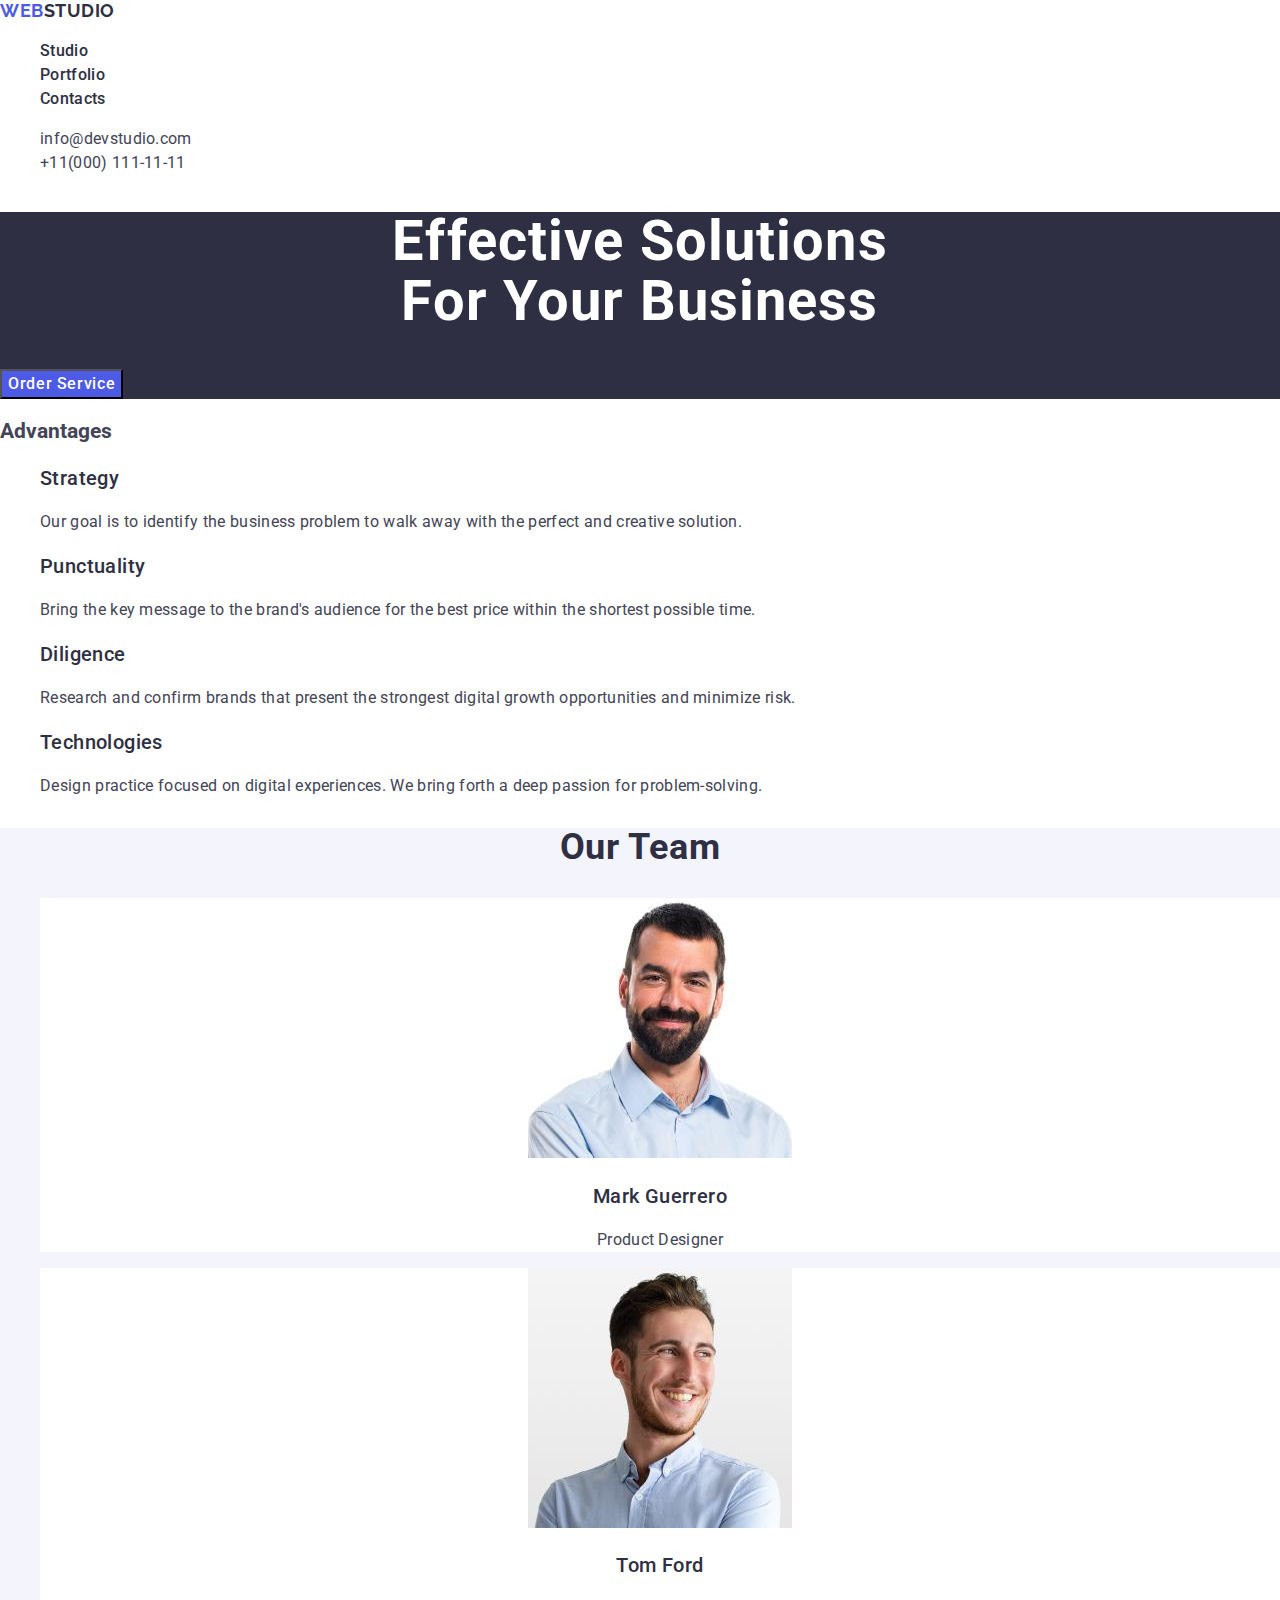
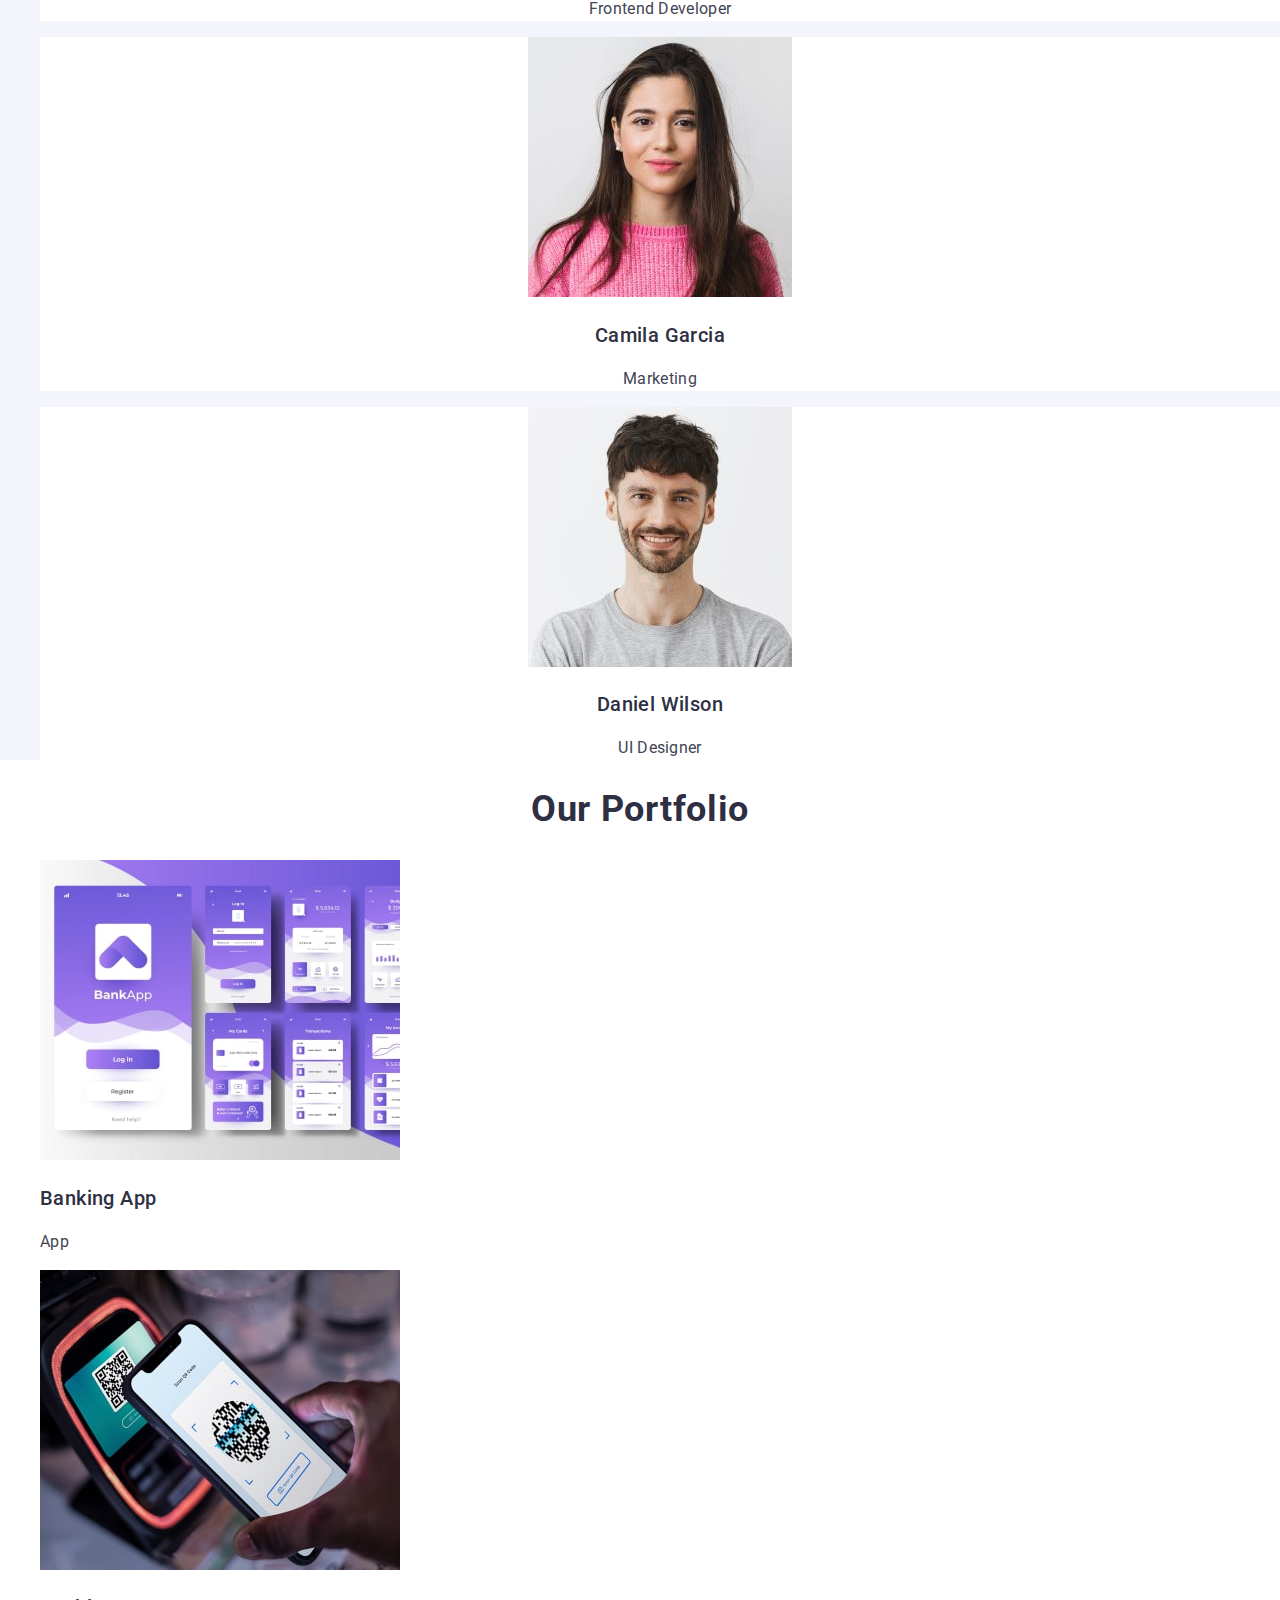
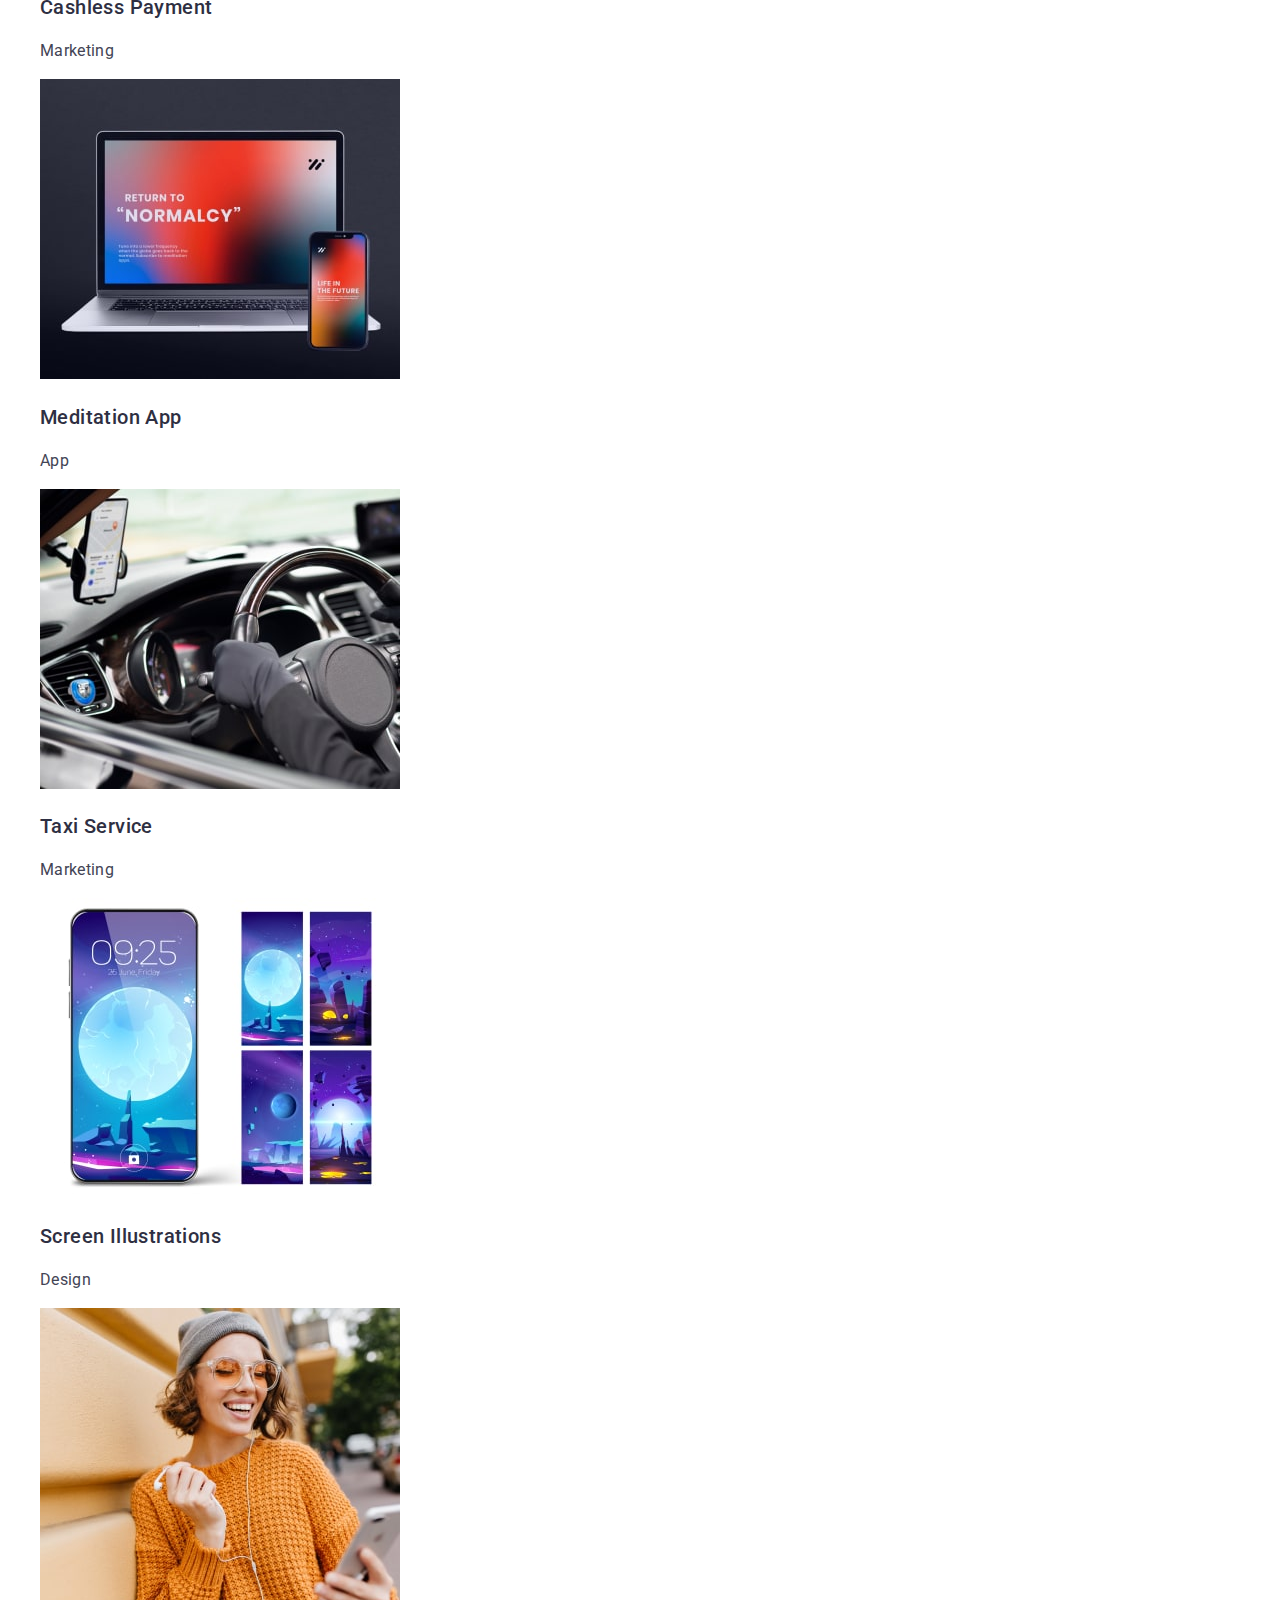
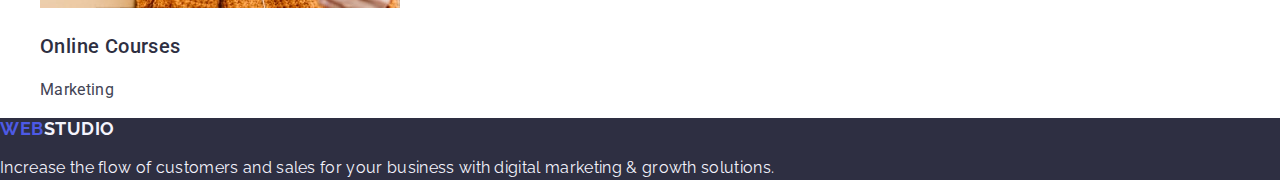
<file: index.html>
<!DOCTYPE html>
<html lang="en">
<head>
  <meta charset="UTF-8">
  <meta http-equiv="X-UA-Compatible" content="IE=edge">
  <meta name="viewport" content="width=device-width, initial-scale=1.0">
  <title>WebStudio</title>
  <link rel="stylesheet" href="https://cdnjs.cloudflare.com/ajax/libs/modern-normalize/2.0.0/modern-normalize.css">
  <link rel="preconnect" href="https://fonts.googleapis.com">
  <link rel="preconnect" href="https://fonts.gstatic.com" crossorigin>
  <link rel="preconnect" href="https://fonts.googleapis.com">
  <link rel="preconnect" href="https://fonts.gstatic.com" crossorigin>
  <link href="https://fonts.googleapis.com/css2?family=Raleway:wght@700&family=Roboto:wght@400;500;700&display=swap"
    rel="stylesheet">
  <link rel="stylesheet" href="./css/styles.css">
  </head>

<body>
  <!-- header Ghbdsn -->
  <header class="pege-header">
                
    <nav class="pege-nav-navigetion">
      <a class="logo" href="./index.html">Web<span class="logo-accent">Studio</span></a>
      <ul class="menu-list">
        <li class="menu"><a class="menu-link" href="./index.html">Studio</a></li>
        <li class="menu"><a class="menu-link" href="">Portfolio</a></li>
        <li class="menu"><a class="menu-link" href="">Contacts</a></li>
      </ul>
    </nav>
    <address class="address-link">
      <ul class="menu-contacts">
      <li class="menu-contacts-title"><a class="menu-contacts-link" href="info@devstudio.com">info@devstudio.com</a></li>
      <li class="menu-contacts-title"><a class="menu-contacts-link" href="tel:+11(000)111-11-11">+11(000) 111-11-11</a></li>
    </ul>
  </address>
    
  </header>
  <main>
    <!-- Section-Order Service-->
    <section class="order-service">
      <h1 class="order-service-title">Effective Solutions
        <br>for Your Business</h1>
      <button type="button" class="order-service-button">Order Service</button>
    </section>
    <!-- Section-Advantages-->
    <section class="advantages">
      <h2>Advantages</h2>
      <ul class="list-text-decoration">
        <li class="advantages-link">
          <h3 class="advantages-title">Strategy</h3>
          <p class="advantages-paragraph">Our goal is to identify the business
            problem to walk away with the perfect and creative solution. </p>
        </li>
        <li class="advantages-link">
          <h3 class="advantages-title">Punctuality</h3>
          <p class="advantages-paragraph">Bring the key message to the brand's audience for the best price within the shortest possible time.</p>
        </li>
        <li class="advantages-link">
          <h3 class="advantages-title">Diligence</h3>
          <p class="advantages-paragraph">Research and confirm brands that present the strongest digital growth opportunities and minimize risk.</p>
        </li>
        <li class="advantages-link">
          <h3 class="advantages-title">Technologies</h3>
          <p class="advantages-paragraph">Design practice focused on digital experiences. We bring forth a deep passion for problem-solving.</p>
        </li>
      </ul>
    </section>
    <!-- Section-Our-Team-->
    <section class="our-team">
      <h2 class="our-team-title">Our Team</h2>
      <ul class="list-text-decoration">
        <li class="our-team-link">
          <img src="./images/our-team/img1.jpg" alt="people" width="264" height="260">
          <h3 class="our-team-name">Mark Guerrero</h3>
          <p class="our-team-profession">Product Designer</p>
        </li>
        <li class="our-team-link">
          <img src="./images/our-team/img2.jpg" alt="people" width="264" height="260">
          <h3 class="our-team-name">Tom Ford</h3>
          <p class="our-team-profession">Frontend Developer</p>
        </li>
        <li class="our-team-link">
          <img src="./images/our-team/img3.jpg" alt="people" width="264" height="260">
          <h3 class="our-team-name">Camila Garcia</h3>
          <p class="our-team-profession">Marketing</p>
        </li>
        <li class="our-team-link">
          <img src="./images/our-team/img4.jpg" alt="people" width="264" height="260">
          <h3 class="our-team-name">Daniel Wilson</h3>
          <p class="our-team-profession">UI Designer</p>
        </li>
      </ul>
    </section>

<!--Section-Our-Portfolio-->

<section class="our-portfolio">
  <h2 class="our-portfolio-title">Our portfolio</h2>
  <ul  class="our-portfolio-link">
    
    <li class="our-portfolio-decoration">
      <img src="./images/portfolio/img1.jpg" alt="banking App" width="360" height="300">
        <h3 class="our-portfolio-name">Banking App</h3>
        <p class="our-portfolio-service">App</p>
    </li>
    <li class="our-portfolio-decoration">
     
      <img src="./images/portfolio/img2.jpg" alt="cashless Payment" width="360" height="300">
        <h3 class="our-portfolio-name">Cashless Payment</h3>
        <p class="our-portfolio-service">Marketing</p>
          </li>
    
          <li class="our-portfolio-decoration">
      <img src="./images/portfolio/img3.jpg" alt="laptop with phone" width="360" height="300">
        <h3 class="our-portfolio-name">Meditation App</h3>
        <p class="our-portfolio-service">App</p>
          </li>
    
          <li class="our-portfolio-decoration">
      <img src="./images/portfolio/img4.jpg" alt="car salon" width="360" height="300">
        <h3 class="our-portfolio-name">Taxi Service</h3>
        <p class="our-portfolio-service">Marketing</p>
          </li>
    
          <li class="our-portfolio-decoration">
      <img src="./images/portfolio/img5.jpg" alt="phone screen saver month" width="360" height="300">
        <h3 class="our-portfolio-name">Screen Illustrations</h3>
        <p class="our-portfolio-service">Design</p>
          </li>
    
          <li class="our-portfolio-decoration">
      <img src="./images/portfolio/img6.jpg" alt="a woman is talking on the phone" width="360" height="300">
      <h3 class="our-portfolio-name">Online Courses</h3>
      <p class="our-portfolio-service">Marketing</p>
          </li>

    </ul>
</section>
  </main>
  <!--footer-->
  <footer class="footer-content">
  
    <a class="logo" href="./index.html">Web<span class="logo-accen-footer">Studio</span></a>
    <p class="footer-advice">Increase the flow of customers and sales for your business with digital marketing & growth solutions.</p>

  </footer>
</body>

</html>
</file>
<file: css/styles.css>
body 
{
    background-color:#ffffff;
    font-family: 'Roboto', sans-serif;
    color:#434455;
    font-size: 14px;
    line-height: 1.4;

}

/* decor none */

.list-text-decoration,
.menu,
.menu-contacts,
.our-portfolio-link
 {
    list-style-type: none;
        }
.menu-contacts-link, 
.menu-link {
    text-decoration: none;
}
button {cursor: pointer;}

.address-link{
    font-style: normal
}

/* logo */

.logo
{ 
    font-family: "Raleway", sans-serif;
    color: #4D5AE5;
    font-size: 18px;
    font-weight: 700;
    line-height: 1.17;
    letter-spacing: 0.03em;
    text-transform: uppercase;
    text-align: left;
    text-decoration: none;
    
}
.logo-accent{
    color: #2e2f42;
    

    }
    .logo-accen-footer {

            color: #f4f4fd;
            font-family: "Raleway", sans-serif;
            font-size: 18px;
            font-weight: 700;
            line-height: 1.17;
            letter-spacing: 0.03em;
            text-align: left;

        }

    
/* menu  */

.menu-list {

        font-size: 16px;
        font-weight: 500;
        line-height: 1.5;
        letter-spacing: 0.02em;
        
}

.menu-link {
    color: rgba(46, 47, 66, 1);;
}

.menu-link:focus,
.menu-link:hover {
        color: #404BBF;
        }

                /* menu  contacts */

.menu-contacts {
    
        font-size: 16px;
        font-weight: 400;
        line-height: 1.5;
        letter-spacing: 0.02em;
        text-align: left;
}
.menu-contacts-link {
color: rgba(67, 68, 85, 1);
}
.menu-contacts-link:hover,
.menu-contacts-link:focus {
        
        color: #404BBF;
   
}

/* order */

.order-service {
    background: rgba(46, 47, 66, 1);
    
           
 }
.order-service-title {
    color: #ffffff;
    font-size: 56px;
    font-weight: 700;
    line-height: 1.07;
    letter-spacing: 0.02em;
    text-align: center;
    text-transform: capitalize;
}

/* order button */

.order-service-button {
        background-color: #4D5AE5;
        cursor: pointer;
        font-size: 16px;
        font-weight: 500;
        line-height: 1.5;
        letter-spacing: 0.04em;
        text-align: left;
        color: #ffffff;
        
    }

.order-service-button:hover,
.order-service-button:focus {
    
    background-color: #404BBF;
}

/*  Section-Advantages */

.advantages-title {

    font-size: 20px;
    font-weight: 500;
    line-height: 1.2;
    letter-spacing: 0.02em;
    
    color: #2E2F42;
}

.advantages-paragraph {

    font-size: 16px;
    font-weight: 400;
    line-height: 1.5;
    letter-spacing: 0.02em;
    
}

/*  Section-Our-Team  */

.our-team{
background-color: #F4F4FD;
text-align: center;
    text-transform: capitalize;
}

.our-team-title{

    color: #2E2F42;
    font-size: 36px;
    font-weight: 700;
    line-height: 1.11;
    letter-spacing: 0.02em;
    
}

.our-team-name{
    
    color: #2E2F42;
    font-size: 20px;
    font-weight: 500;
    line-height: 1.2;
    letter-spacing: 0.02em;
    text-align: center;
    text-transform: capitalize;
}
.our-team-profession{

    font-size: 16px;
    font-weight: 400;
    line-height: 1.5;
    letter-spacing: 0.02em;
    
}

.our-team-link
{
    background-color: #FFFFFF
    
}

/*  Section-Our-Portfolio  */


.our-portfolio-title
{

    color: #2E2F42;
    font-size: 36px;
    font-weight: 700;
    line-height: 1.11;
    letter-spacing: 0.02em;
    text-align: center;
        text-transform: capitalize;
}

.our-portfolio-service{
    
font-size: 16px;
    font-weight: 400;
    line-height: 1.5;
    letter-spacing: 0.02em;
}


.our-portfolio-name{

        color: #2E2F42;
        font-size: 20px;
        font-weight: 500;
        line-height: 1.2;
        letter-spacing: 0.02em;
        
}

/*.our-portfolio-decoration {}*/

/*  footer  */

.footer-content{
background: rgba(46, 47, 66, 1);
color: #f4f4fd
}

.footer-advice{
font-family: "Raleway", sans-serif;
        color: #f4f4fd;
        font-size: 16px;
        font-weight: 400;
        line-height: 1.5;
        letter-spacing: 0.02em;
        text-align: left;
    
}
</file>
